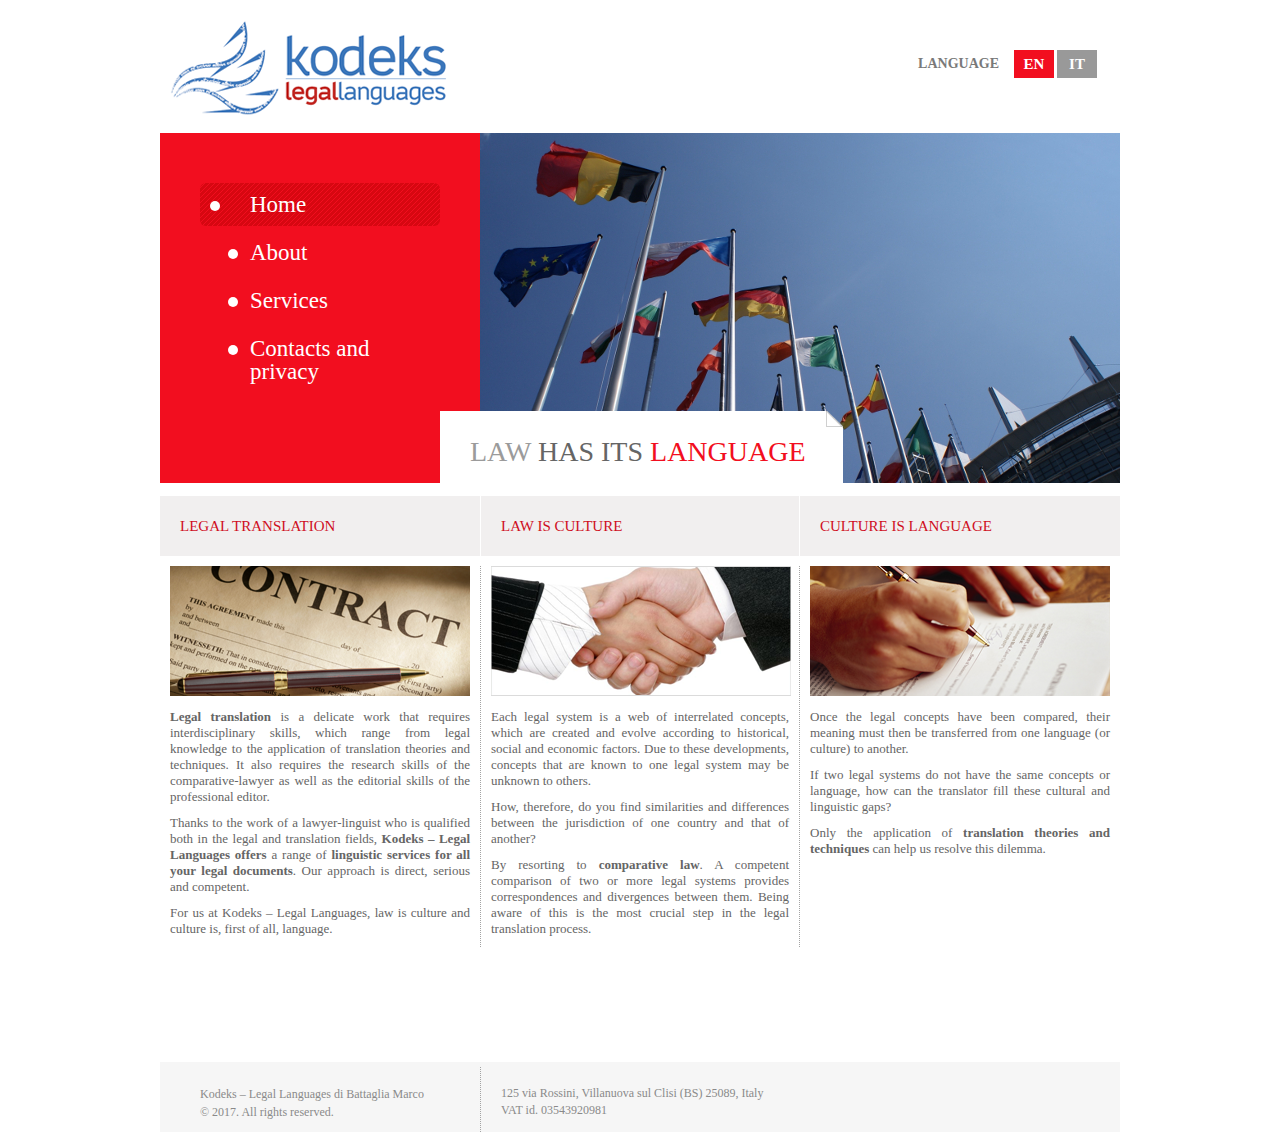
<file: index.html>
<!DOCTYPE HTML>
<html lang="en-US">
    <head>
        <meta charset="UTF-8">
        <meta http-equiv="refresh" content="1;url=http://example.com">
        <script type="text/javascript">
	    locale = "en"
	    language = window.navigator.userLanguage || window.navigator.language;
	    if (language.indexOf("it") == 0) {
		locale = "it"
	    }	
            window.location.href = locale + "/"
        </script>
        <title>Page Redirection</title>
    </head>
    <body>
        <!-- Note: don't tell people to `click` the link, just tell them that it is a link. -->
        <!-- If you are not redirected automatically, follow the <a href='http://example.com'>link to example</a> -->
    </body>
</html>
</file>
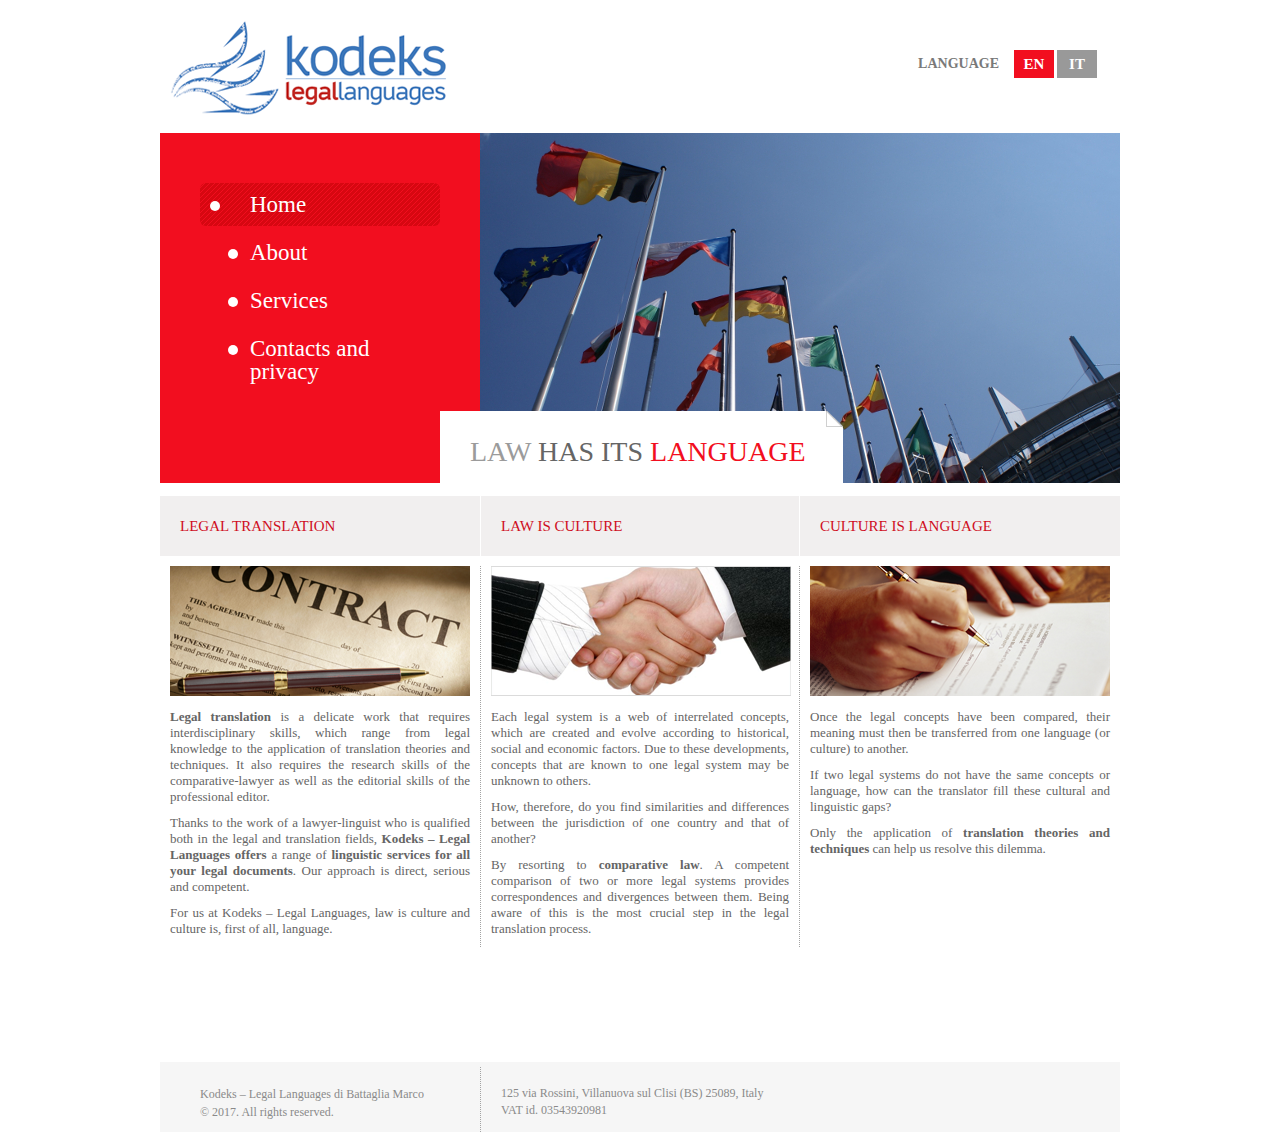
<file: en/index.html>
<!DOCTYPE html>
<html>
<head>
    <!-- test -->
	<meta charset="utf-8" />
	<title>kodeks legallanguages</title>
	<link rel="stylesheet" href="../css/reset.css" />
	<link rel="stylesheet" href="../css/style.css" />

	<script src="../js/jquery-1.8.3.min.js"></script>

	<!--[if IE]>
	<script>
		document.createElement('header');
		document.createElement('nav');
		document.createElement('section');
		document.createElement('article');
		document.createElement('aside');
		document.createElement('footer');
	</script>
	<![endif]-->
	<script src="../js/common.js"></script>
</head>
<body>
<body>
<div class="main">
	<header>
		<div class="header_logo">
			<a href="/en/#home"><img class="header_logo_img" src="../img/logo.png" alt="Kodeks – Legal Languages" /></a>
		</div>
		<div class="header_language">
			<div class="header_language_tx">LANGUAGE</div>
			<div class="header_language_button active">
				<a href="../en" class="header_language_button_a">EN</a>
			</div>
			<div class="header_language_button">
				<a href="../it" class="header_language_button_a">IT</a>
			</div>
		</div>
	</header>
	<section class="ms">
		<nav class="ms_nav">
			<ul class="ms_nav_ul">
				<li id="home-tab" class="ms_nav_ul_i active">
					<a href="#home">
						<span class="ms_nav_ul_disc"></span>
						Home
					</a>
				</li>
				<li id="about-tab" class="ms_nav_ul_i">
					<a href="#about">
						<span class="ms_nav_ul_disc"></span>
						About
					</a>
				</li>
				<li id="services-tab" class="ms_nav_ul_i">
					<a href="#services">
						<span class="ms_nav_ul_disc"></span>
						Services
					</a>
				</li>           
				<li id="contacts-tab" class="ms_nav_ul_i">
					<a href="#contacts">
						<span class="ms_nav_ul_disc"></span>
						Contacts and privacy
					</a>
				</li>
			</ul>
		</nav>
		<div>
			<img src="../img/header.jpg" class="ms_slider_img" alt=""/>
		</div>
		<div class="ms_title">
			<p class="ms_title_tx">
				<span class="grey">Law</span> has its <span class="red">Language</span>
			</p>
			<div class="ms_title_bg-right"></div>
		</div>
	</section>
	<section id="home-pane" class="pane columns active">
		<div class="columns_header">
			<div class="columns_header_col">
				<p class="columns_header_col_tx">Legal translation</p>			
			</div>
			<div class="columns_header_col columns_header_col__border">
				<p class="columns_header_col_tx">Law is culture</p>		
			</div>
			<div class="columns_header_col columns_header_col__border">
				<p class="columns_header_col_tx">Culture is language</p>
			</div>		
		</div>
		<div class="columns_bl">
			<div class="columns_bl_col">
				<img src="../img/home-1.png" class="columns_bl_col_img" alt="">				
				<p class="columns_bl_col_tx">
					<strong>Legal translation</strong> is a delicate work that requires interdisciplinary skills, which range from legal knowledge
					to the application of translation theories and techniques. It also requires the research skills of the comparative-lawyer as well as the editorial skills of the professional editor.
				</p>
				<p class="columns_bl_col_tx">
					Thanks to the work of a lawyer-linguist who is qualified both in the legal and translation fields, <strong>Kodeks – Legal Languages offers</strong> a range of <strong>linguistic services for all your legal documents</strong>.
					Our approach is direct, serious and competent.
				</p>
				<p class="columns_bl_col_tx">
					For us at Kodeks – Legal Languages, law is culture and culture is, first of all, language.
				</p>				
			</div>
			<div class="columns_bl_col columns_bl_col__border">
				<img src="../img/home-2.png" class="columns_bl_col_img" alt="">
				<p class="columns_bl_col_tx">
					Each legal system is a web of interrelated concepts, which are created and evolve according to historical,
					social and economic factors. Due to these developments, concepts that are known to one legal system may be unknown to others. 
				</p>
				<p class="columns_bl_col_tx">
					How, therefore, do you find similarities and differences between the jurisdiction of one country and that of another?
				</p>
				<p class="columns_bl_col_tx">
					By resorting to <strong>comparative law</strong>. A competent comparison of two or more legal systems provides correspondences and divergences between them.
					Being aware of this is the most crucial step in the legal translation process.
				</p>
								
			</div>
			<div class="columns_bl_col">
				<img src="../img/home-3.png" class="columns_bl_col_img" alt="">
				<p class="columns_bl_col_tx">
					Once the legal concepts have been compared, their meaning must then be transferred from one language (or culture) to another. 
				</p>
				<p class="columns_bl_col_tx">
					If two legal systems do not have the same concepts or language, how can the translator fill these cultural and linguistic gaps?
				</p>
				<p class="columns_bl_col_tx">
					Only the application of <strong>translation theories and techniques</strong> can help us resolve this dilemma.
				</p>
								
			</div>
		</div>
	</section>
	<section id="about-pane" class="pane columns">
		<div class="columns_header">
			<div class="columns_header_col">
				<p class="columns_header_col_tx">Mission</p>			
			</div>
			<div class="columns_header_col columns_header_col__border">
				<p class="columns_header_col_tx">Professional Background</p>		
			</div>
		</div>
		<div class="columns_bl">
			<div class="columns_bl_col">				
				<img src="../img/about.jpg" class="columns_bl_col_img" alt="">
				<p class="columns_bl_col_tx">
					<strong>Kodeks – Legal Languages</strong> was founded in 2013 by <strong>Marco Battaglia</strong>. Since its creation, it immediately began collaborating with major law firms and translation agencies.
				</p>
				<p class="columns_bl_col_tx">
					Our mission is to provide quality and on-time legal translation services. We pay special attention to the legal content of your documents,
					as well as to their editorial and linguistic form. Reliability, competence and honesty are the hallmark of our service.
				</p>
			</div>
			<div class="columns_bl_col columns_bl_col__two-col">
				<p class="columns_bl_col_tx">
					In 2012, <strong>Marco Battaglia</strong> received a <strong>Law Degree</strong> from the <strong>University of Trento, Italy</strong> (<em>Laurea Magistrale a ciclo unico</em>, a five-year law degree equivalent to the English LLB and LLM).
					His course of study focused on comparative and international law and was concluded with 
					a research dissertation entitled “The circulation of legal models in the Russian civil codification”. The research, which was funded by the University of Trento, was conducted in Italy, Russia and Finland.
				</p>	
				<p class="columns_bl_col_tx">
					After completing his law degree, he then went on to pursue an <strong>MA in Legal Translation</strong> at <strong>City University London, UK</strong>. His dissertation was
					the translation from English into Italian of the American <em>Uniform Commercial Code Article 9 – Secured Transactions</em>, as enacted by the State of New York.
				</p>
				<p class="columns_bl_col_tx">
					Before creating Kodeks – Legal Languages, Marco's gained invaluable work experience in the Netherlands, at Voorts Legal Services (a legal translation business based in Utrecht), as well as
					at the Political and Commercial Office of the Italian Embassy in Vilnius, Lithuania.
				</p>
				<p class="columns_bl_col_tx">
					Marco also has three years' experience in the publishing industry, in which he provided legal advice, editing and literary translation services.
				</p>
				<p class="columns_bl_col_tx">
					If you are interested in the complete CV, please contact: <a href="mailto:marco.battaglia@kodekslegal.com">marco.battaglia@kodekslegal.com</a>.
				</p>
			</div>
		</div>
	</section>
	<section id="services-pane" class="pane columns">
		<div class="columns_header">
			<div class="columns_header_col">
				<p class="columns_header_col_tx">Services</p>			
			</div>
			<div class="columns_header_col columns_header_col__border">
				<p class="columns_header_col_tx">What we offer</p>		
			</div>
		</div>
		<div class="columns_bl">
			<div class="columns_bl_col">				
				<img src="../img/services.jpg" class="columns_bl_col_img" alt="">
				<p class="columns_bl_col_tx">
					Kodeks – Legal Languages offers the following services:
				</p>
				<ul class="columns_bl_col_ul">
					<strong><li class="columns_bl_col_ul_i">Translation English to Italian and Italian to English</li>
					<li class="columns_bl_col_ul_i">Editing English-Italian</li>
					<li class="columns_bl_col_ul_i">Proofreading of texts in Italian</li>
					<li class="columns_bl_col_ul_i">Document review of texts in English and Italian</li></strong>
				</ul>
				<p class="columns_bl_col_tx">
					For information about our services and rates, please contact: <a href="mailto:marco.battaglia@kodekslegal.com">marco.battaglia@kodekslegal.com</a>. 
				</p>
				<p class="columns_bl_col_tx">
					If you need a linguistic combination that is not provided by Kodeks – Legal Languages, feel free to contact us and we will be glad to refer you to other
					skilled professionals, without any obligation. 
				</p>
			</div>
			<div class="columns_bl_col columns_bl_col__two-col">
				<h3 class="it columns_bl_col_h">Translation</h3>
				<p class="columns_bl_col_tx">
					The art (or science) of transferring the content of a written text from a language (or culture) to another. Thanks to the skills of a lawyer-linguist who studied law in Italy
					and legal translation in the United Kingdom, Kodeks – Legal Languages offers translation services for your legal documents <strong>from English into Italian</strong> and <strong>from Italian into English</strong>.
				</p>	
				<h3 class="it columns_bl_col_h">Editing</h3>
				<p class="columns_bl_col_tx">
					Editing and proofreading are often confused with each other or are considered as synonyms. However, in the translation field they are two different types of service.
				</p>
				<p class="columns_bl_col_tx">
					“Editing” a document involves working on both the source text (the text to be translated) and the target text (the translated text) to ensure that the content of the target text conforms to the content of the source text,
					and that the translated text is correctly and coherently drafted.
				</p>
				<p class="columns_bl_col_tx">
					Kodeks – Legal Languages offers editing services for texts translated <strong>from English into Italian</strong>, with the guarantee that your translated documents will accurately reproduce
					the content of the source text and that they will be drafted in an impeccable and natural legal Italian, both in form and style.
				</p>
				<h3 class="it columns_bl_col_h">Proofreading</h3>
				<p class="columns_bl_col_tx">
					“Proofreading” refers to correcting only one text, usually the target text.
				</p>
				<p class="columns_bl_col_tx">
					Kodeks – Legal Languages offers proofreading services for texts <strong>in Italian</strong>, so your texts can be free of any typographical, grammatical and syntactical errors,
					and the document and content can be correct, coherent and well formatted. We can also guarantee that the language and style of your texts will be natural and appropriate to the topic and genre of your documents.
				</p>
				<h3 class="it columns_bl_col_h">Document Review</h3>
				<p class="columns_bl_col_tx">
					Sometimes time goes by so quickly, whereas the pile of documents in front of you or the files that you should examine show no sign of decreasing. 
					“Document review” entails reading and evaluating substantial amounts of texts, articles or legal documents in a short time. This is done with the aim of locating and identifying
					how much of their content is relevant to your research or business.
				</p>
				<p class="columns_bl_col_tx">
					Kodeks – Legal Languages offers document review services for texts, judgments, articles or legal documents of any kind <strong>in English and Italian</strong>, so that you may redirect your time, money and 
					efforts to other activities.
				</p>				
			</div>
		</div>
	</section>
	<section id="contacts-pane" class="pane cnt">
		<div class="cnt_header">
			<p class="cnt_header_tx">Contacts and privacy</p>			
		</div>
		<div class="cnt_block">
			<p class="cnt_block_contact">Kodeks – Legal Languages</p>
			<p class="cnt_block_contact">di Battaglia Marco</p>
			<p class="cnt_block_contact">VAT id: 03543920981</p>
			<p class="cnt_block_contact">
				<span class="cnt_block_contact_label">Phone:</span>
				<span class="cnt_block_contact_name">(+39) 3405606232</span>
			</p>
			<p class="cnt_block_contact">
				<span class="cnt_block_contact_label">Address:</span>
				<span class="cnt_block_contact_name">125 via Rossini, Villanuova sul Clisi (BS) 25089, Italy</span>
			</p>
			<p class="cnt_block_contact">
				<span class="cnt_block_contact_label">E-mail:</span>
				<span class="cnt_block_contact_name"><a href="mailto:marco.battaglia@kodekslegal.com">marco.battaglia@kodekslegal.com</a></span>
			</p>
			<p class="cnt_block_contact">
				<span class="cnt_block_contact_label">Website:</span>
				<span class="cnt_block_contact_name"><a href="www.kodekslegal.com">www.kodekslegal.com</a></span>
			</p>			
			<p class="cnt_block_contact">
				<span class="cnt_block_contact_label">Skype:</span>
				<span class="cnt_block_contact_name">kodeks.legal.languages</span>
			</p>
			<p class="cnt_block_contact">Please, feel free to contact us if you have any questions or for a free no obligation quote.</p>		
		<div class="cnt_block">
			<p class="cnt_block_contact"><strong>Privacy Policy</strong></p>
			<p class="cnt_block_contact"><strong>Last Update: August 2018</strong></p>
			<p class="cnt_block_contact"><strong>Introduction</strong></p>
			<p class="cnt_block_contact">Protecting the client’s privacy is an integral part of the services of Kodeks – Legal Languages. This policy is designed to explain which personal data concerning individuals we process, how we collect them, for which purposes and on which legal bases, and what your rights are as a data subject.</p>
			<p class="cnt_block_contact">This policy is compliant with the applicable law and, in particular, the EU General Data Protection Regulation, or GDPR (Regulation (EU) 2016/679 of the European Parliament and of the Council of 27 April 2016).</p>
			<p class="cnt_block_contact"><strong>(a)	Which personal data do we collect?</strong></p>
			<p class="cnt_block_contact">We collect and process the following types of personal data:</p>
			<p class="cnt_block_contact">•	<u>Contact and invoicing details</u>: for instance, full name, title, home and/or business address, telephone number, fax, e-mail address, tax ID and/or VAT number;</p>
			<p class="cnt_block_contact">•	<u>Payment data</u>: for instance, date and amount of payments made in connection to our services, date and number of quote and/or invoice that we sent you.</p>
			<p class="cnt_block_contact">•	<u>Data collected in the course of our business relationship</u>: for instance, the data included in the documents you provided to us in connection to our services.</p>
			<p class="cnt_block_contact"><strong>(b)	How do we collect personal data?</strong></p>
			<p class="cnt_block_contact">We only collect and process personal data that the data subject provides to us (in order to perform the contract and the requested services and/or upon express consent given by the data subject for the purposes agreed from time to time) or that are available on public databases (for instance, professional registers, newspapers).</p>
			<p class="cnt_block_contact"><strong>(c)	Purposes of the data processing</strong></p>
			<p class="cnt_block_contact">The personal data under section (a) are processed for the following purposes:</p>
			<p class="cnt_block_contact">•	performing the services you requested. The legal basis of this processing is the performance of a contract to which you are a party or in order to take steps at your request prior to entering into a contract;</p>
			<p class="cnt_block_contact">•	managing the business. The personal data are processed in order to verify the status of your payments and to assess the business performance. The legal basis of this processing is the legitimate interest of the data controller in the proper management of the business;</p>
			<p class="cnt_block_contact">•	complying with a legal obligation to which we are subject, for instance, for tax purposes or replying to lawful requests by the public authorities. The legal basis of this processing is the necessity to comply with a legal obligation.</p>
			<p class="cnt_block_contact"><strong>(d)	Automated decision-making and profiling</strong></p>
			<p class="cnt_block_contact">No automated decision-making or profiling is carried out on your personal data.</p>
			<p class="cnt_block_contact"><strong>(e)	Retention period</strong></p>
			<p class="cnt_block_contact">We store your personal data until the processing is required for the purposes set out in this policy or for a longer period as required by the law. Upon expiry of the retention period, the personal data will be deleted or anonymized.</p>
			<p class="cnt_block_contact"><strong>(f)	How do we protect your personal data?</strong></p>
			<p class="cnt_block_contact">We implement technical and organizational measures that are appropriate to the risk profile of the personal data we process.</p>
			<p class="cnt_block_contact"><strong>(g)	With whom do we share your personal data?</strong></p>
			<p class="cnt_block_contact">We share your personal data with third parties only if and to the extent it is strictly necessary to achieve the purposes under section (c), for instance with:</p>
			<p class="cnt_block_contact">•	professional consultants, including accountants, legal counsels and auditors;</p>
			<p class="cnt_block_contact">•	courts, law enforcement agencies, or supervisory authorities, if permitted by the law or required to comply with a legal obligation.</p>
			<p class="cnt_block_contact">In any case, the above-mentioned third parties are committed to ensuring standards of personal data protection that are not lower than those ensured by Kodeks – Legal Languages.</p>
			<p class="cnt_block_contact"><strong>(h)	International transfer of data</strong></p>
			<p class="cnt_block_contact">As a rule, we do not transfer your personal data to third countries outside the European Economic Area that do not provide the same level of data protection.</p>
			<p class="cnt_block_contact">However, if the transfer becomes necessary for the purposes under section (c), the transfer should only take place in compliance with the applicable law and, in any case: 1) to third countries where the European Commission has decided that they ensure an adequate level of data protection; 2) if appropriate safeguards are provided; or 3) upon your consent to the data transfer.</p>
			<p class="cnt_block_contact"><strong>(i)	Data subjects’ rights</strong></p>
			<p class="cnt_block_contact">In connection with the personal data that we process about you, you may have the following rights:</p>
			<p class="cnt_block_contact">•	Right of access: you may have the right to know whether or not personal data concerning you are being processed and to access such personal data at any time.</p>
			<p class="cnt_block_contact">•	Right to rectify your personal data: if your personal data are inaccurate or incomplete, you may have the right to obtain their rectification.</p>
			<p class="cnt_block_contact">•	Right to erase your personal data: you may have the right to obtain the erasure of your personal data.</p>
			<p class="cnt_block_contact">•	Right to restriction of processing: you may have the right to obtain a restriction on the processing of your personal data.</p>
			<p class="cnt_block_contact">•	Right to data portability: you may have the right to receive the personal data concerning you, which you provided to us, in a structured, commonly used, machine-readable format, for the purpose of transferring the data to other data controllers.</p>
			<p class="cnt_block_contact">•	Right to object: you may have the right to object to the processing of your personal data, at any time, on grounds relating to your particular situation.</p>
			<p class="cnt_block_contact">•	Right to lodge a complaint with a supervisory authority: if you believe that your privacy rights have been violated, you may have the right to lodge a complaint with a supervisory authority in the European Union.</p>
			<p class="cnt_block_contact">In order to exercise your rights, you may contact us pursuant to section (j).</p>
			<p class="cnt_block_contact">The exercise of such rights shall not be manifestly unfounded or excessive.</p>
			<p class="cnt_block_contact"><strong>(j)	Contacts and policy updates</strong></p>
			<p class="cnt_block_contact">The data controller is Marco Battaglia, owner of Kodeks – Legal Languages di Battaglia Marco. If you have any question about this policy and your rights, you can contact us by post at:</p>
			<p class="cnt_block_contact">125 via Rossini</p>
			<p class="cnt_block_contact">25089 Villanuova sul Clisi (BS)</p>
			<p class="cnt_block_contact">Italy</p>
			<p class="cnt_block_contact">or by e-mail: <a href="mailto:marco.battaglia@kodekslegal.com">marco.battaglia@kodekslegal.com</a></p>
			<p class="cnt_block_contact">This policy may be updated from time to time, when it is necessary to reflect changes in the legal framework or in the business of Kodeks – Legal Languages di Battaglia Marco.</p>
			</div>	
	</section>
</div>
<footer>
	<div class="footer_col footer_col__name ">
		<p class="footer_col_tx footer_col_tx__name">Kodeks – Legal Languages di Battaglia Marco</p>
		<p class="footer_col_tx footer_col_tx__name">&copy; 2017. All rights reserved.</p>			
	</div>
	<div class="footer_col footer_col__border">
		<p class="footer_col_tx">125 via Rossini, Villanuova sul Clisi (BS) 25089, Italy</p>
		<p class="footer_col_tx">VAT id. 03543920981</p>			
	</div>
</footer>
</body>
</html>
</file>
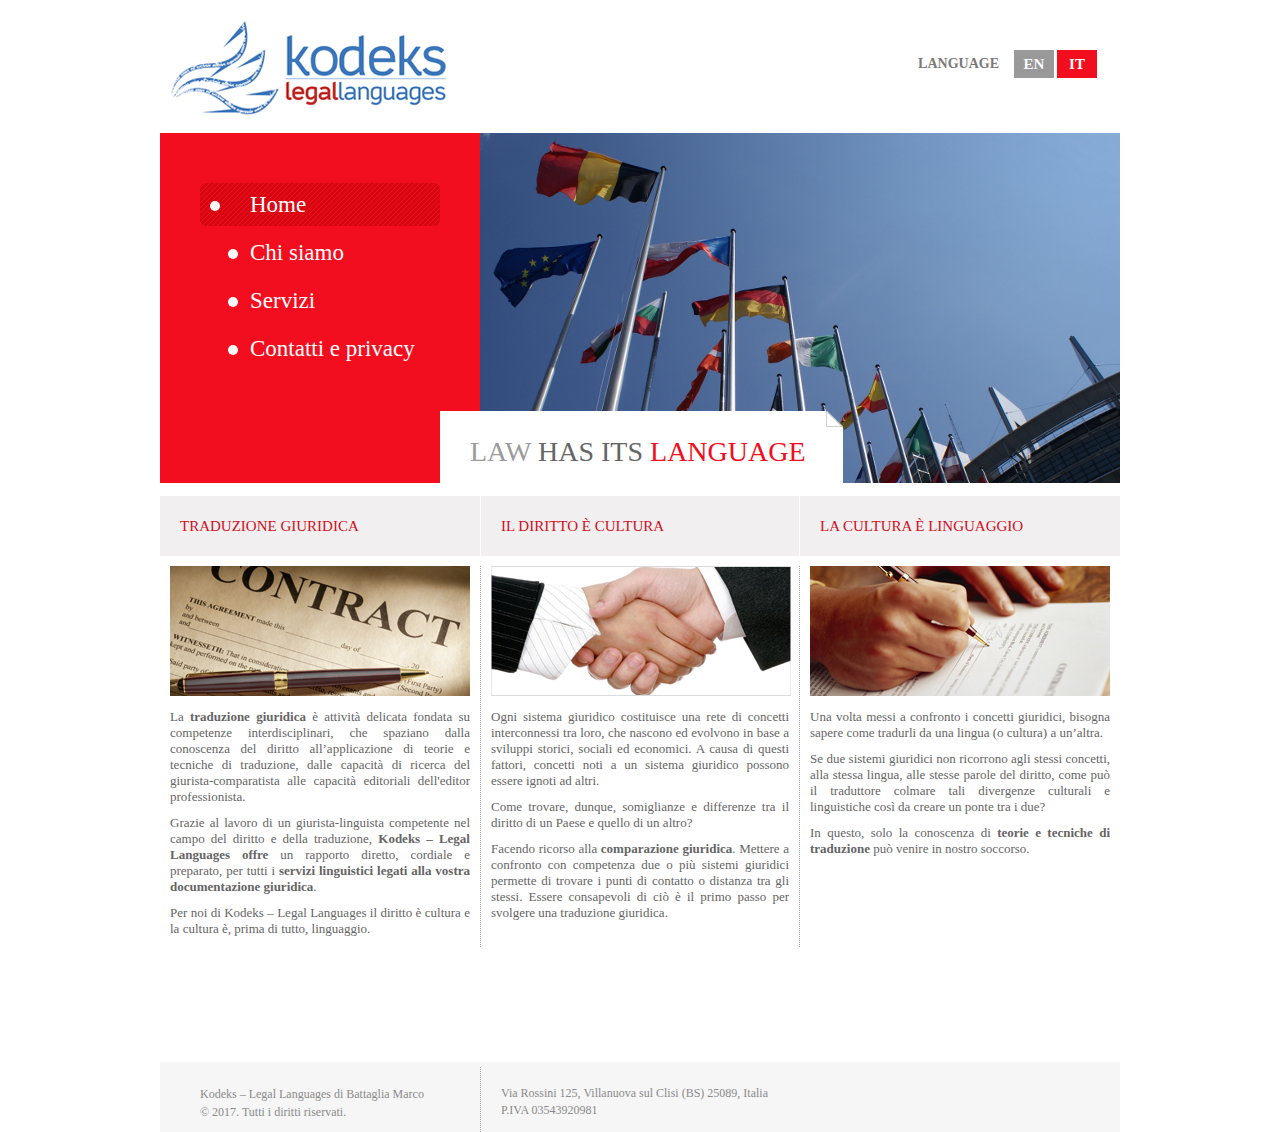
<file: it/index.html>
<!DOCTYPE html>
<html>
<head>
	<meta charset="utf-8" />
	<title>kodeks legallanguages</title>
	<link rel="stylesheet" href="../css/reset.css" />
	<link rel="stylesheet" href="../css/style.css" />

	<script src="../js/jquery-1.8.3.min.js"></script>

	<!--[if IE]>
	<script>
		document.createElement('header');
		document.createElement('nav');
		document.createElement('section');
		document.createElement('article');
		document.createElement('aside');
		document.createElement('footer');
	</script>
	<![endif]-->
	<script src="../js/common.js"></script>
</head>
<body>
<body>
<div class="main">
	<header>
		<div class="header_logo">
			<a href="/it/#home"><img class="header_logo_img" src="../img/logo.png" alt="Kodeks – Legal Languages" /></a>
		</div>
		<div class="header_language">
			<div class="header_language_tx">LANGUAGE</div>
			<div class="header_language_button">
				<a href="../en" class="header_language_button_a">EN</a>
			</div>
			<div class="header_language_button active">
				<a href="../it" class="header_language_button_a">IT</a>
			</div>
		</div>
	</header>
	<section class="ms">
		<nav class="ms_nav">
			<ul class="ms_nav_ul">
				<li id="home-tab" class="ms_nav_ul_i active">
					<a href="#home">
						<span class="ms_nav_ul_disc"></span>
						Home
					</a>
				</li>
				<li id="about-tab" class="ms_nav_ul_i">
					<a href="#about">
						<span class="ms_nav_ul_disc"></span>
						Chi siamo
					</a>
				</li>
				<li id="services-tab" class="ms_nav_ul_i">
					<a href="#services">
						<span class="ms_nav_ul_disc"></span>
						Servizi
					</a>
				</li>           
				<li id="contacts-tab" class="ms_nav_ul_i">
					<a href="#contacts">
						<span class="ms_nav_ul_disc"></span>
						Contatti e privacy
					</a>
				</li>
			</ul>
		</nav>

		<div>
			<img src="../img/header.jpg" class="ms_slider_img" alt=""/>
		</div>
		<div class="ms_title">
			<p class="ms_title_tx">
				<span class="grey">Law</span> has its <span class="red">Language</span>
			</p>
			<div class="ms_title_bg-right"></div>
		</div>
	</section>
	<section id="home-pane" class="pane columns active">
		<div class="columns_header">
			<div class="columns_header_col">
				<p class="columns_header_col_tx">Traduzione giuridica </p>			
			</div>
			<div class="columns_header_col columns_header_col__border">
				<p class="columns_header_col_tx">Il diritto è cultura</p>		
			</div>
			<div class="columns_header_col columns_header_col__border">
				<p class="columns_header_col_tx">La cultura è linguaggio</p>
			</div>		
		</div>
		<div class="columns_bl">
			<div class="columns_bl_col">
				<img src="../img/home-1.png" class="columns_bl_col_img" alt="">				
				<p class="columns_bl_col_tx">
					La <strong>traduzione giuridica</strong> è attività delicata fondata su competenze interdisciplinari, che spaziano dalla conoscenza del diritto 
					all’applicazione di teorie e tecniche di traduzione, dalle capacità di ricerca del giurista-comparatista alle capacità editoriali dell'editor professionista.
				</p>
				<p class="columns_bl_col_tx">
					Grazie al lavoro di un giurista-linguista competente nel campo del diritto e della traduzione, <strong>Kodeks – Legal Languages offre</strong> un rapporto diretto, 
					cordiale e preparato, per tutti i <strong>servizi linguistici legati alla vostra documentazione giuridica</strong>.
				</p>
				<p class="columns_bl_col_tx">
					Per noi di Kodeks – Legal Languages il diritto è cultura e la cultura è, prima di tutto, linguaggio.
				</p>				
			</div>
			<div class="columns_bl_col columns_bl_col__border">
				<img src="../img/home-2.png" class="columns_bl_col_img" alt="">
				<p class="columns_bl_col_tx">
					Ogni sistema giuridico costituisce una rete di concetti interconnessi tra loro, che nascono ed evolvono in base a sviluppi storici, 
					sociali ed economici. A causa di questi fattori, concetti noti a un sistema giuridico possono essere ignoti ad altri. 
				</p>
				<p class="columns_bl_col_tx">
					Come trovare, dunque, somiglianze e differenze tra il diritto di un Paese e quello di un altro?
				</p>
				<p class="columns_bl_col_tx">
					Facendo ricorso alla <strong>comparazione giuridica</strong>. Mettere a confronto con competenza due o più sistemi giuridici permette di trovare i punti di contatto o distanza tra gli stessi. 
					Essere consapevoli di ciò è il primo passo per svolgere una traduzione giuridica.
				</p>
								
			</div>
			<div class="columns_bl_col">
				<img src="../img/home-3.png" class="columns_bl_col_img" alt="">
				<p class="columns_bl_col_tx">
					Una volta messi a confronto i concetti giuridici, bisogna sapere come tradurli da una lingua (o cultura) a un’altra. 
				</p>
				<p class="columns_bl_col_tx">
					Se due sistemi giuridici non ricorrono agli stessi concetti, alla stessa lingua, alle stesse parole del diritto, come può il 
					traduttore colmare tali divergenze culturali e linguistiche così da creare un ponte tra i due?
				</p>
				<p class="columns_bl_col_tx">
					In questo, solo la conoscenza di <strong>teorie e tecniche di traduzione</strong> può venire in nostro soccorso.
				</p>
								
			</div>
		</div>
	</section>
	<section id="about-pane" class="pane columns">
		<div class="columns_header">
			<div class="columns_header_col">
				<p class="columns_header_col_tx">Mission</p>			
			</div>
			<div class="columns_header_col columns_header_col__border">
				<p class="columns_header_col_tx">Background professionale</p>		
			</div>
		</div>
		<div class="columns_bl">
			<div class="columns_bl_col">				
				<img src="../img/about.jpg" class="columns_bl_col_img" alt="">
				<p class="columns_bl_col_tx">
					<strong>Kodeks – Legal Languages</strong> è stata fondata nel 2013 da <strong>Marco Battaglia</strong>, e fin da subito ha collaborato con importanti studi legali e agenzie di traduzione.
				</p>
				<p class="columns_bl_col_tx">
					Il nostro scopo è garantirvi servizi di traduzione giuridica di qualità nei tempi richiesti, con particolare attenzione non solo verso l’aspetto giuridico del lavoro, 
					ma anche editoriale e linguistico. Serietà, competenza e correttezza vengono prima di tutto.
				</p>
			</div>
			<div class="columns_bl_col columns_bl_col__two-col">
				<p class="columns_bl_col_tx">
					<strong>Marco Battaglia</strong> si è laureato in <strong>Giurisprudenza</strong> nel 2012 presso l’<strong>Università degli Studi di Trento</strong> (Laurea Magistrale a ciclo unico, corso di Diritto Europeo e Transnazionale). 
					A conclusione di un percorso di studi focalizzato su diritto comparato e internazionale, si laurea con una tesi di ricerca nel campo del diritto privato comparato, 
					segnalata per meriti alla Commissione di Laurea, dal titolo “La circolazione dei modelli nella codificazione civile russa”. L’attività di ricerca per la sua stesura, condotta soprattutto all'estero
					e finanziata dall’Università di Trento, lo ha portato a documentarsi in Italia, Russia e Finlandia.
				</p>	
				<p class="columns_bl_col_tx">
					Dopo gli studi di diritto, si dedica a conseguire un <strong><em>Master of Arts in Legal Translation</em></strong> presso la <strong>City University</strong> di <strong>Londra</strong>, completato con una tesi concernente 
					la traduzione in italiano dell’<em>Article 9 – Secured Transactions</em> dello <em>Uniform Commercial Code</em> americano.
				</p>
				<p class="columns_bl_col_tx">
					Prima di fondare Kodeks – Legal Languages, svolge esperienze di lavoro nei Paesi Bassi, presso Voorts Legal Services (attività di traduzione giuridica con sede a Utrecht), e a Vilnius, Lituania, presso l’Ufficio Politico 
					e Commerciale dell’Ambasciata della Repubblica Italiana.
				</p>
				<p class="columns_bl_col_tx">
					Ha inoltre esperienza triennale nel campo editoriale, dove ha svolto attività di consulenza legale, editing e traduzione letteraria.
				</p>
				<p class="columns_bl_col_tx">
					Se interessati al CV completo, siete pregati di scrivere a: <a href="mailto:marco.battaglia@kodekslegal.com">marco.battaglia@kodekslegal.com</a>.
				</p>
			</div>
		</div>
	</section>
	<section id="services-pane" class="pane columns">
		<div class="columns_header">
			<div class="columns_header_col">
				<p class="columns_header_col_tx">Servizi</p>			
			</div>
			<div class="columns_header_col columns_header_col__border">
				<p class="columns_header_col_tx">Cosa offriamo</p>		
			</div>
		</div>
		<div class="columns_bl">
			<div class="columns_bl_col">				
				<img src="../img/services.jpg" class="columns_bl_col_img" alt="">
				<p class="columns_bl_col_tx">
					Kodeks – Legal Languages offre i seguenti servizi:
				</p>
				<ul class="columns_bl_col_ul">
					<strong><li class="columns_bl_col_ul_i">Traduzione inglese-italiano e italiano-inglese</li>
					<li class="columns_bl_col_ul_i">Editing inglese-italiano</li>
					<li class="columns_bl_col_ul_i">Proofreading in italiano</li>
					<li class="columns_bl_col_ul_i">Document review in inglese e italiano</li></strong>
				</ul>
				<p class="columns_bl_col_tx">
					Per informazioni più approfondite su servizi e tariffe, scrivete a: <a href="mailto:marco.battaglia@kodekslegal.com">marco.battaglia@kodekslegal.com</a>. 
				</p>
				<p class="columns_bl_col_tx">
					Qualora necessitaste di combinazioni linguistiche non offerte da Kodeks – Legal Languages, contattateci ugualmente e saremo lieti di indirizzarvi, 
					senza alcun impegno, verso altri professionisti competenti. 
				</p>
			</div>
			<div class="columns_bl_col columns_bl_col__two-col">
				<h3 class="it columns_bl_col_h">Traduzione</h3>
				<p class="columns_bl_col_tx">
					L’arte (o la scienza) di trasferire il contenuto di un testo scritto da una lingua (o cultura) a un’altra. Grazie alle competenze di un giurista-linguista che ha studiato diritto in 
					Italia e traduzione giuridica nel Regno Unito, Kodeks – Legal Languages offre servizi di traduzione dei vostri documenti giuridici <strong>dall’inglese all’italiano</strong> e <strong>dall’italiano all’inglese</strong>.
				</p>	
				<h3 class="it columns_bl_col_h">Editing</h3>
				<p class="columns_bl_col_tx">
					Editing e proofreading vengono spesso confusi o considerati come sinonimi. Si tratta in realtà di due servizi che, nel campo della traduzione, implicano attività differenti.
				</p>
				<p class="columns_bl_col_tx">
					Svolgere un servizio di "editing" significa lavorare sia sul testo di origine che sul testo di arrivo, al fine di garantire, da un lato, che il contenuto del secondo sia conforme al contenuto del primo; 
					dall’altro, che il testo di arrivo sia stato redatto in modo corretto e coerente.
				</p>
				<p class="columns_bl_col_tx">
					Kodeks – Legal Languages offre servizi di editing per testi in traduzione <strong>dall’inglese all’italiano</strong>, con la garanzia che i vostri documenti rifletteranno correttamente il contenuto del testo di 
					origine e saranno redatti in un italiano giuridico naturale e impeccabile, sia nella forma che nello stile.
				</p>
				<h3 class="it columns_bl_col_h">Proofreading</h3>
				<p class="columns_bl_col_tx">
					Al contrario dell’editing, un servizio di "proofreading" implica un lavoro di correzione formale e sostanziale condotto su un unico testo.
				</p>
				<p class="columns_bl_col_tx">
					Kodeks – Legal Languages offre servizi di proofreading <strong>in italiano</strong>, affinché possiate ottenere testi privi di errori grammaticali, sintattici o di battitura, 
					che siano corretti e coerenti nella formattazione e nel contenuto. Possiamo inoltre garantire che i vostri testi rifletteranno un linguaggio e uno stile naturali e corretti, 
					all’altezza della materia e del genere dei vostri documenti giuridici.
				</p>
				<h3 class="it columns_bl_col_h">Document review</h3>
				<p class="columns_bl_col_tx">
					A volte il tempo scorre troppo rapidamente, mentre la pila di documenti di fronte a voi o i file di testo che dovete visionare non accennano a diminuire. 
					“Document review” indica l’attività di lettura e valutazione in tempi brevi di una consistente mole di testi, articoli o documenti giuridici, svolta allo scopo di individuare quanto del 
					loro contenuto sia rilevante per le vostre ricerche o, in generale, per i vostri affari.
				</p>
				<p class="columns_bl_col_tx">
					Kodeks – Legal Languages offre servizi di "document review" su testi, sentenze, articoli accademici o documenti giuridici di ogni genere <strong>in inglese e in italiano</strong>, così da offrirvi un notevole 
					risparmio in termini di tempo, fatica e denaro.
				</p>				
			</div>
		</div>
	</section>
	<section id="contacts-pane" class="pane cnt">
		<div class="cnt_header">
			<p class="cnt_header_tx">Contatti e privacy</p>			
		</div>
		<div class="cnt_block">
			<p class="cnt_block_contact">Kodeks – Legal Languages</p>
			<p class="cnt_block_contact">di Battaglia Marco</p>
			<p class="cnt_block_contact">P.IVA: 03543920981</p>
			<p class="cnt_block_contact">
				<span class="cnt_block_contact_label">Telefono:</span>
				<span class="cnt_block_contact_name">(+39) 3405606232</span>
			</p>
			<p class="cnt_block_contact">
				<span class="cnt_block_contact_label">Indirizzo:</span>
				<span class="cnt_block_contact_name">via Rossini 125, Villanuova sul Clisi (BS) 25089, Italia</span>
			</p>
			<p class="cnt_block_contact">
				<span class="cnt_block_contact_label">E-mail:</span>
				<span class="cnt_block_contact_name"><a href="mailto:marco.battaglia@kodekslegal.com">marco.battaglia@kodekslegal.com</a></span>
			</p>
			<p class="cnt_block_contact">
				<span class="cnt_block_contact_label">Website:</span>
				<span class="cnt_block_contact_name"><a href="www.kodekslegal.com">www.kodekslegal.com</a></span>
			</p>			
			<p class="cnt_block_contact">
				<span class="cnt_block_contact_label">Skype:</span>
				<span class="cnt_block_contact_name">kodeks.legal.languages</span>
			</p>
			<p class="cnt_block_contact">Contattateci liberamente per ogni richiesta di informazioni, preventivi o collaborazioni.</p>		
		</div>
		<div class="cnt_block">
			<p class="cnt_block_contact"><strong>Policy sulla privacy</strong></p>
			<p class="cnt_block_contact"><strong>Ultimo aggiornamento: agosto 2018</strong></p>
			<p class="cnt_block_contact"><strong>Introduzione</strong></p>
			<p class="cnt_block_contact">Il rispetto della privacy del cliente è parte integrante dei servizi di Kodeks – Legal Languages. La presente policy ha lo scopo di illustrare quali dati personali relativi a persone fisiche sono oggetto di trattamento, le modalità con cui tali dati vengono raccolti, per quali finalità e su quali basi giuridiche si fonda il trattamento, quali sono i diritti spettanti ai soggetti interessati dal trattamento.</p>
			<p class="cnt_block_contact">La presente policy è conforme alla legislazione vigente, con particolare riguardo al Regolamento generale sulla protezione dei dati, o RGPD (Regolamento (UE) 2016/679 del Parlamento Europeo e del Consiglio del 27 aprile 2016).</p>
			<p class="cnt_block_contact"><strong>(a)	Quali dati personali raccogliamo</strong></p>
			<p class="cnt_block_contact">Raccogliamo e trattiamo le seguenti categorie di dati personali:</p>
			<p class="cnt_block_contact">•	<u>Dati di contatto e fatturazione</u>: ad esempio, nome per esteso, titolo, indirizzo di casa e/o ufficio, numero di telefono, numero di fax, indirizzo e-mail, codice fiscale e/o partita IVA;</p>
			<p class="cnt_block_contact">•	<u>Dati relativi ai pagamenti</u>: ad esempio, la data e l’importo dei pagamenti effettuati per i nostri servizi, numero e data del preventivo e/o della fattura a voi indirizzati.</p>
			<p class="cnt_block_contact">•	<u>Dati emersi nel corso del nostro rapporto commerciale</u>: ad esempio, i dati inclusi nei documenti da voi inviati in relazione ai nostri servizi.</p>
			<p class="cnt_block_contact"><strong>(b)	Come raccogliamo i dati personali</strong></p>
			<p class="cnt_block_contact">Raccogliamo e trattiamo esclusivamente i dati personali che ci vengono forniti dall'interessato (e quindi per l’esecuzione del contratto e dei servizi richiesti ad esso inerenti e/o dietro espresso consenso prestato dal soggetto interessato per diverse finalità di volta in volta concordate) o che sono reperibili tramite banche dati pubblicamente accessibili (ad es., albi professionali, quotidiani).</p>
			<p class="cnt_block_contact"><strong>(c)	Finalità del trattamento</strong></p>
			<p class="cnt_block_contact">I dati personali di cui al punto (a) sono oggetto di trattamento per le seguenti finalità:</p>
			<p class="cnt_block_contact">•	prestazione dei servizi da voi richiesti. La base giuridica di tale trattamento è l’esecuzione di un contratto di cui siete parte o l’adozione di misure precontrattuali da voi richieste;</p>
			<p class="cnt_block_contact">•	gestione dell’attività commerciale. I dati personali vengono trattati per verificare lo stato dei vostri pagamenti e per valutare l’andamento dell’attività. La base giuridica di tale trattamento è il legittimo interesse del titolare del trattamento a una corretta gestione dell’attività commerciale;</p>
			<p class="cnt_block_contact">•	adempimento degli obblighi legali a cui siamo soggetti, ad esempio a fini fiscali o per rispondere a legittime richieste delle pubbliche autorità. La base giuridica di tale trattamento è la necessità di adempiere a un obbligo legale.</p>
			<p class="cnt_block_contact"><strong>(d)	Processi decisionali automatizzati e profilazione</strong></p>
			<p class="cnt_block_contact">Non si effettuano decisioni basate su processi automatizzati o attività di profilazione basate sui vostri dati personali.</p>
			<p class="cnt_block_contact"><strong>(e)	Periodo di conservazione dei dati</strong></p>
			<p class="cnt_block_contact">Conserviamo i vostri dati personali finché il trattamento è necessario per le finalità di cui alla presente policy o per il periodo più lungo richiesto dalla legge. Allo scadere del periodo di conservazione, i dati personali saranno cancellati o anonimizzati.</p>
			<p class="cnt_block_contact"><strong>(f)	Come proteggiamo i dati</strong></p>
			<p class="cnt_block_contact">Adottiamo misure tecniche e organizzative adeguate rispetto al profilo di rischio rappresentato dai dati personali da noi trattati.</p>
			<p class="cnt_block_contact"><strong>(g)	Con chi condividiamo i dati</strong></p>
			<p class="cnt_block_contact">Condividiamo i vostri dati personali con terzi solo quando e nella misura strettamente necessaria per il conseguimento delle finalità di cui al punto (c), ad esempio con:</p>
			<p class="cnt_block_contact">•	consulenti professionali, tra cui commercialisti, consulenti legali e revisori contabili;</p>
			<p class="cnt_block_contact">•	tribunali, forze dell’ordine o autorità di vigilanza, se permesso dalla legge e se necessario all’adempimento di obblighi legali.</p>
			<p class="cnt_block_contact">In ogni caso, i summenzionati soggetti terzi sono impegnati a garantire standard di protezione dei dati personali non inferiori a quelli garantiti da Kodeks – Legal Languages.</p>
			<p class="cnt_block_contact"><strong>(h)	Trasferimento in paesi terzi</strong></p>
			<p class="cnt_block_contact">Di regola, non trasferiamo i dati personali verso paesi terzi al di fuori dello Spazio Economico Europeo che non offrono lo stesso livello di protezione dei dati personali.</p>
			<p class="cnt_block_contact">Nel caso in cui tale trasferimento si renda necessario per le finalità di trattamento di cui al punto (c), il trasferimento avverrà esclusivamente nel pieno rispetto delle legislazione vigente e comunque: 1) verso paesi terzi di cui la Commissione Europea ha stabilito l’adeguatezza del livello di protezione dei dati; 2) se sono previste garanzie di un adeguato livello di protezione dei dati; o 3) sulla base del vostro consenso al trasferimento dei dati.</p>
			<p class="cnt_block_contact"><strong>(i)	Diritti degli interessati</strong></p>
			<p class="cnt_block_contact">In relazione ai dati personali che vi riguardano da noi trattati, vi possono spettare i seguenti diritti:</p>
			<p class="cnt_block_contact">•	Diritto di accesso: avete il diritto di sapere se è in corso o meno un trattamento dei dati personali che vi riguardano e di ottenere in qualsiasi momento l’accesso agli stessi.</p>
			<p class="cnt_block_contact">•	Diritto di rettifica dei vostri dati personali: nel caso in cui i dati personali che vi riguardano siano scorretti o incompleti, avete il diritto di ottenerne la rettifica.</p>
			<p class="cnt_block_contact">•	Diritto di cancellazione dei dati personali: avete il diritto di chiedere la cancellazione dei dati personali che vi riguardano.</p>
			<p class="cnt_block_contact">•	Diritto alla limitazione del trattamento: avete il diritto di chiedere una limitazione al trattamento dei dati personali che vi riguardano.</p>
			<p class="cnt_block_contact">•	Diritto alla portabilità dei dati: avete il diritto di ricevere i dati personali che vi riguardano e che ci avete fornito, in un formato strutturato, di uso comune e leggibile da dispositivo automatico, affinché siano trasferiti a un altro titolare del trattamento.</p>
			<p class="cnt_block_contact">•	Diritto di opporsi: avete il diritto di opporvi al trattamento dei vostri dati personali, in qualsiasi momento e per motivi connessi alla vostra situazione particolare.</p>
			<p class="cnt_block_contact">•	Diritto di proporre reclamo presso un’autorità di controllo: se ritenete che i vostri diritti alla privacy siano stati violati, avete il diritto di proporre reclamo presso un’autorità di controllo per la protezione dei dati situata nell’Unione Europea.</p>
			<p class="cnt_block_contact">Per esercitare i vostri diritti alla protezione dei dati personali, contattateci nelle modalità di cui al punto (j).</p>
			<p class="cnt_block_contact">L’esercizio di tali diritti non deve essere manifestamente infondato o eccessivo.</p>
			<p class="cnt_block_contact"><strong>(j)	Contatti e aggiornamenti della policy</strong></p>
			<p class="cnt_block_contact">Il titolare del trattamento è Marco Battaglia, titolare di Kodeks – Legal Languages di Battaglia Marco. Per ogni questione concernente la presente policy e i vostri diritti, potete contattarci via posta all’indirizzo:</p>
			<p class="cnt_block_contact">via Rossini 125</p>
			<p class="cnt_block_contact">25089 Villanuova sul Clisi (BS)</p>
			<p class="cnt_block_contact">Italia</p>
			<p class="cnt_block_contact">o via e-mail: <a href="mailto:marco.battaglia@kodekslegal.com">marco.battaglia@kodekslegal.com</a></p>
			<p class="cnt_block_contact">La presente policy può essere oggetto di aggiornamento, quando ciò sia necessario a riflettere cambiamenti nel quadro normativo o nell’attività di Kodeks – Legal Languages di Battaglia Marco.</p>
			</div>
	</section>
</div>
<footer>
	<div class="footer_col footer_col__name ">
		<p class="footer_col_tx footer_col_tx__name">Kodeks – Legal Languages di Battaglia Marco</p>
		<p class="footer_col_tx footer_col_tx__name">© 2017. Tutti i diritti riservati.</p>			
	</div>
	<div class="footer_col footer_col__border">
		<p class="footer_col_tx">Via Rossini 125, Villanuova sul Clisi (BS) 25089, Italia</p>
		<p class="footer_col_tx">P.IVA 03543920981</p>			
	</div>
</footer>
</body>
</html>
</file>
<file: css/style.css>
html {overflow-y:scroll;}
html, body{
    padding:0;
    margin:0;
    height:100%;
    position:relative;
} 
/* Main style
----------------------------------------------------*/
.main {
	margin: 0px auto;
	width: 960px;
	min-height:100%; 
	color: #656565;
}
/* Header
----------------------------------------------------*/
header {
	overflow: hidden;    
	clear: both;
}
/* Header logo */
.header_logo {
	float: left;
}
/* Header search */
.header_language {
	margin: 50px 20px 0 0;
	float: right;
    overflow: hidden;
}
.header_language_tx {
    float: left;
    padding: 7px 15px;
	color: #797979;
	font-size: 14px;
	font-weight: bold;
}
.header_language_button {
	float: left;
    padding: 6px 5px 0;
	width: 30px;
	height: 22px;
	text-align: center;
	background: #999;
	border-right: 3px solid #fff;
	cursor: pointer;
}
	.header_language_button.active {
		background: #f20e1f;
	}
.header_language_button_a {
	color: #fff;
	font-size: 15px;
	font-weight: bold;
	text-decoration: none;
}

/* Menu and Slider block
----------------------------------------------------*/
.ms {
	position:  relative;
	overflow: hidden;
}
/* Menu block*/
.ms_nav {
	float: left;
	width: 320px;
	height: 350px;
	background: #f20e1f;
}
.ms_nav_ul {
	margin: 50px 50px 50px 40px;
}
.ms_nav_ul_i {
	position: relative;
	margin: 5px 0px;
	padding: 0px 20px 0px 50px;
	width: 170px;
	color: #fff;
	font-size: 23px;
	border-radius: 6px;
	cursor: pointer;
}
.ms_nav_ul_i a {
	display: block;
	padding: 10px 0;
	color: #fff;
	text-decoration: none;
}
.ms_nav_ul_disc {
	position: absolute;
	top: 18px;
	left: 28px;
	display: block;
    width: 10px;
	height: 10px;
	background: #fff;
	border-radius: 5px;
}
	.ms_nav_ul_i:hover {
		background: url(../img/menu_bg.png) 0 0 repeat;
	}
	.ms_nav_ul_i.active {
		background: url(../img/menu_bg.png) 0 0 repeat;
	}
	.ms_nav_ul_disc.active {
		left: 10px;
	}
/* Dlider block */
.ms_slider {
	float: right;
	width: 640px;
	height: 350px;
}
/* Header slider title */
.ms_title {   
	position: absolute;
	bottom: 0px;
	left: 280px;
	width: auto;
	height: 75px;
}
.ms_title_tx {
	padding: 27px 20px 20px 30px;
	float: left;
	font-size: 28px;
	background: #fff;
	text-transform: uppercase;
}
.ms_title_bg-right {
	margin: 0 -17px 0 0;	
	float: left;
	width: 17px;
	height: 75px;
	background: url(../img/ms_title.png) right top no-repeat;
}

.pane {
	display: none;
}

.pane.active {
	display: block;
}

/* 3 columns
----------------------------------------------------*/
.columns_header {
	margin: 10px 0;
	width: 100%;
	height: 60px;
	background: #f1efef;
	overflow: hidden;
}
.columns_header_col {
	padding: 23px 0 0 20px;
	width: 300px;
	height: 37px;
	float: left;
}
	.columns_header_col__border {
		border-left: solid 1px #fff;
		width: 298px;
	}

#services-pane .columns_header_col {
	width: 400px;
}

.columns_header_col_tx {
	font-size: 15px;
	text-transform: uppercase;
	color: #cf0e1d;
}
.columns_bl {
	margin-bottom: 30px;
    overflow: hidden;
    width: 100%;
}
	.columns_bl__construction {
		margin: 35px 0 0 0;
		text-align: center;
	}
	.columns_bl_page-none {
		color: #E17F1F;
		font-size: 22px;
		padding-bottom: 10px;
	}
.columns_bl_col {
	margin-bottom: 20px;
	padding: 0px 10px 50px;
	width: 300px;
	float: left;
	margin-bottom: -32000px;
    padding-bottom: 32000px;
}
	.columns_bl_col__border {
		border-left: dotted 1px #a3a3a3;
		border-right: dotted 1px #a3a3a3;
		width: 298px;
	}
	.columns_bl_col__two-col {
		width: 615px;
		border-left: dotted 1px #a3a3a3;
	}
#services-pane .columns_bl_col {
	width: 400px;
}
#services-pane .columns_bl_col.columns_bl_col__two-col {
	width: 515px;
}
.columns_bl_col_a {
    font-size: 12px;
	color: #f2101c;	
}
.columns_bl_col_img {
	margin-bottom: 10px;
	width: 300px;
}
#services-pane .columns_bl_col_img {
	width: 400px;
}
.columns_bl_col_h {
	margin-bottom: 6px;
	font-weight: bold;
	font-size: 13px;
	color: #cf0e1d;
}
.columns_bl_col_tx {
	margin-bottom: 10px;
	font-size: 13px;
	line-height: 16px;
	text-align: justify;
}
.columns_bl_col_ul {
	margin: 0 0 20px 30px;
}
.columns_bl_col_ul_i {
	margin-bottom: 10px;
	font-size: 13px;
	line-height: 12px;
	text-align: justify;
}

/* 3 columns red more */
.read-more {
	position: absolute;
	left: 0px;
	bottom: 150px;
	width: 100%;
	height: 25px;
}
.read-more_col {
	padding: 0px 10px 20px;
	width: 300px;
	float: left;
}
.read-more_col_a {
	color: #f2101c;	
	font-size: 12px;
	font-weight: bold;
	text-decoration: none;
}
/* Content
----------------------------------------------------*/
.cnt {
	width: 100%;
}
.cnt_header {
	margin: 10px 0;
	width: 100%;
	height: 60px;
	background: #f6f6f6;
	overflow: hidden;
}
.cnt_header_tx {
	margin: 23px 0 0 20px;
	font-size: 15px;
	color: #cf0e1d;
	text-transform: uppercase;
}
.cnt_block, .cnt_block span{
	margin: 30px 0 40px;
	font-size: 13px;
}
.cnt_block_contact {
	margin: 0 0 20px 20px;
}
.cnt_block_contact_label {
	color: #f2101c;
	font-size: 16px;
}
.cnt_block_contact_name {
	font-size: 16px;
}

/* Footer
----------------------------------------------------*/
.columns {
	overflow: hidden;
	position: relative;
	padding-bottom: 85px;
}
footer {
	margin: 0px auto;
	width: 960px;
	background: #f6f6f6;
	overflow: hidden;
	height:70px;
    position:relative;
}
.footer_col {
	padding: 20px 0 23px 20px;
	width: 300px;
	float: left;
}
	.footer_col__border {
		margin-top: 5px;
		width: 298px;
		border-left: dotted 1px #a3a3a3;
	}
.footer_col_tx {
	padding-bottom: 5px;
	font-size: 12px;
	color: #8a8a8a;
}
	.footer_col_tx__name {
		padding: 6px 0 0 20px;
	}
.footer_col_a{
    font-size: 12px;
	color: #f2101c;
}
	.footer_col_a__red {
		display: block;
		padding: 5px 15px 5px 0;
		clear: both;
		color: #fff;
		font-size: 12px;
	}
/* Other styles
----------------------------------------------------*/
.disable {
	display: none;
}
.red {
	color: #f20e20;
}
.grey{
	color: #9b9b9b;
}
</file>
